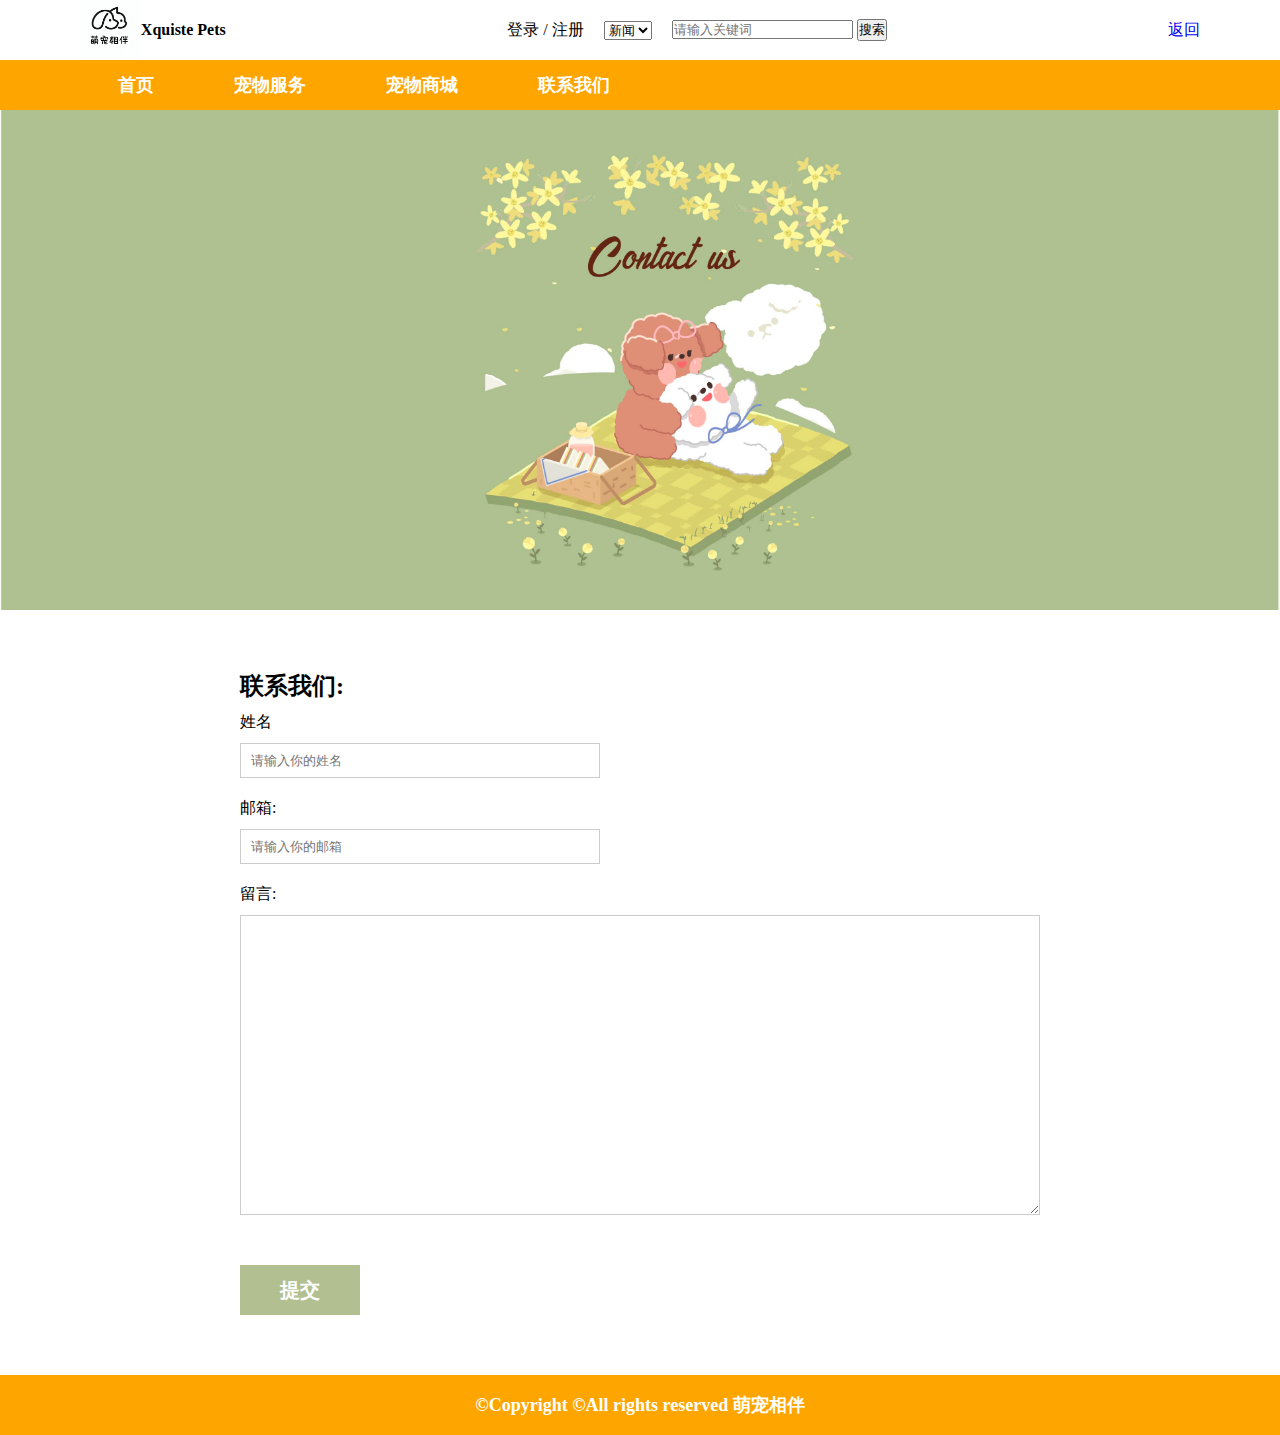
<file: html/contact.html>
<!DOCTYPE html>
<html lang="en">
<head>
    <meta charset="UTF-8">
    <meta name="viewport" content="width=device-width, initial-scale=1.0">
    <title>Xquiste Pets</title>
    <link rel="stylesheet" href="../css/style.css">
    <link rel="stylesheet" href="../css/contact.css">
</head>
<body>
    <div class="top">
        <div class="logo">
            <img src="../img/logo.jpg" alt="">
            <h4>Xquiste Pets</h4>
        </div>
        <div class="top_right">
            <div class="login">
                <a href="#">登录</a>
                <span>/</span>
                <a href="#">注册</a>
            </div>
            <select>
                <option value="0">新闻</option>
                <option value="1">娱乐</option>
                <option value="2">体育</option>
                <option value="3">看点</option>
            </select>
            <div class="search">
                <input type="text" placeholder="请输入关键词">
                <button>搜索</button>
            </div>
        </div>
        <a href="../index.html" style="float: right;margin-top: 20px;">返回</a>
    </div>
    <nav>
        <li class="nav">
            <a href="index.html">首页</a>
            <a href="server.html">宠物服务</a>
            <a href="shop.html">宠物商城</a>
            <a href="contact.html">联系我们</a>
        </li>
    </nav>

    <div class="banner">
        <img src="../img/banner4.jpg" alt="">
    </div>

    <form class="contact">
        <h2>联系我们:</h2>
        <div class="form">
            <label>姓名</label>
            <input placeholder="请输入你的姓名">
        </div>
        <div class="form">
            <label>邮箱:</label>
            <input placeholder="请输入你的邮箱">
        </div>
        <div class="form">
            <label>留言:</label>
            <textarea></textarea>
        </div>
        <input type="submit" value="提交" style="width: 120px;height: 50px;background-color: #B2C091;color:white;font-size: 20px;font-weight: 600; border: none;margin-top: 30px;text-align: center;cursor: pointer;">
    </form>
    <footer>
        &copy;Copyright &copy;All rights reserved 萌宠相伴
    </footer>
</body>
</html>
</file>
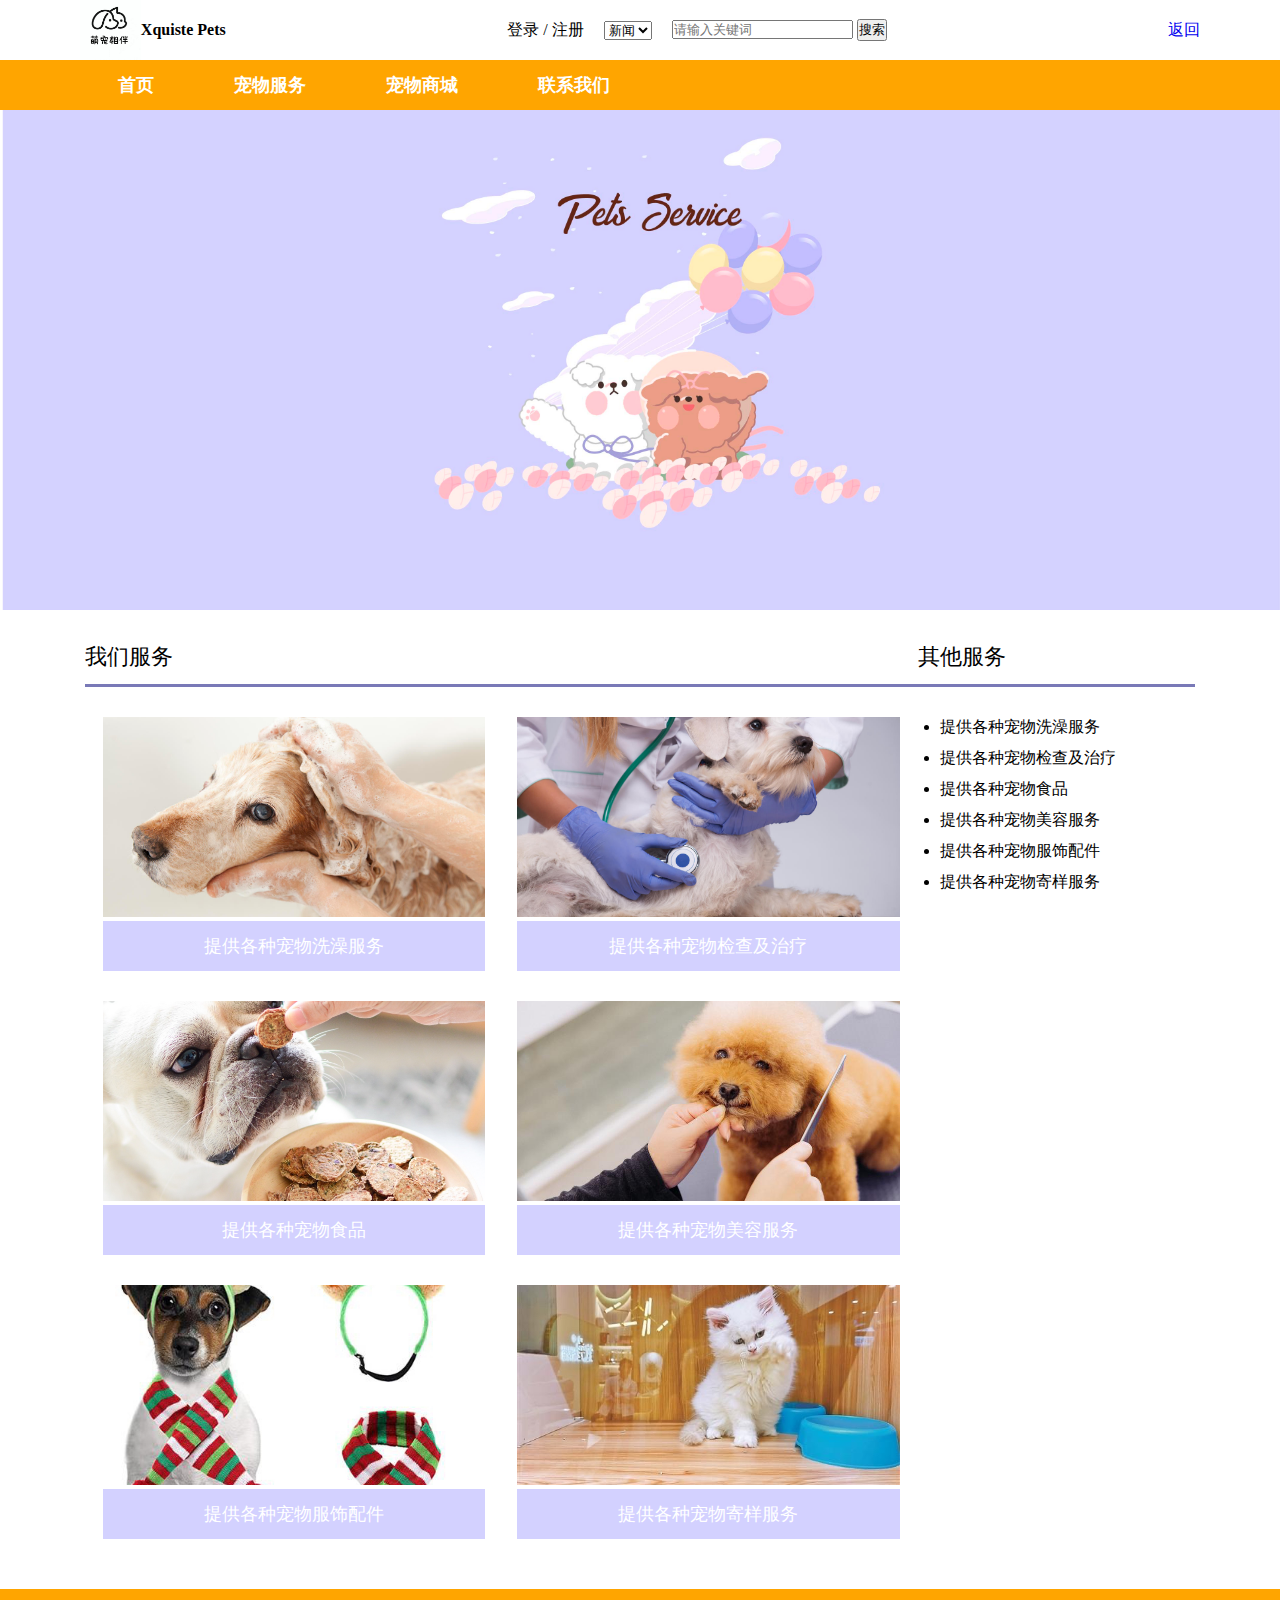
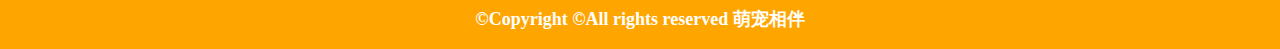
<file: html/server.html>
<!DOCTYPE html>
<html lang="en">
<head>
    <meta charset="UTF-8">
    <meta name="viewport" content="width=device-width, initial-scale=1.0">
    <title>Xquiste Pets</title>
    <link rel="stylesheet" href="../css/style.css">
    <link rel="stylesheet" href="../css/server.css">
</head>
<body>
    <div class="top">
        <div class="logo">
            <img src="../img/logo.jpg" alt="">
            <h4>Xquiste Pets</h4>
        </div>
        <div class="top_right">
            <div class="login">
                <a href="#">登录</a>
                <span>/</span>
                <a href="#">注册</a>
            </div>
            <select>
                <option value="0">新闻</option>
                <option value="1">娱乐</option>
                <option value="2">体育</option>
                <option value="3">看点</option>
            </select>
            <div class="search">
                <input type="text" placeholder="请输入关键词">
                <button>搜索</button>
            </div>
        </div>
        <a href="../index.html" style="float: right;margin-top: 20px;">返回</a>
    </div>
    <nav>
        <li class="nav">
            <a href="index.html">首页</a>
            <a href="server.html">宠物服务</a>
            <a href="shop.html">宠物商城</a>
            <a href="contact.html">联系我们</a>
        </li>
    </nav>


    <div class="banner">
        <img src="../img/banner2.jpg" alt="">
    </div>
    <div class="content">
        <div class="lside">
            <div class="name">
                我们服务
            </div>
            <div class="items">
                <div class="item">
                    <img src="../img/server1.jpg" alt="">
                    <div class="info">提供各种宠物洗澡服务</div>
                </div>
                <div class="item">
                    <img src="../img/server2.jpg" alt="">
                    <div class="info">提供各种宠物检查及治疗</div>
                </div>
                <div class="item">
                    <img src="../img/server5.jpg" alt="">
                    <div class="info">提供各种宠物食品</div>
                </div>
                <div class="item">
                    <img src="../img/s3.jpg" alt="">
                    <div class="info">提供各种宠物美容服务</div>
                </div>
                <div class="item">
                    <img src="../img/server4.jpg" alt="">
                    <div class="info">提供各种宠物服饰配件</div>
                </div>
                <div class="item">
                    <img src="../img/server6.jpg" alt="">
                    <div class="info">提供各种宠物寄样服务</div>
                </div>
            </div>
        </div>
        <div class="rside">
            <div class="name">
                其他服务
            </div>
            <ul>
                <li>提供各种宠物洗澡服务</li>
                <li>提供各种宠物检查及治疗</li>
                <li>提供各种宠物食品</li>
                <li>提供各种宠物美容服务</li>
                <li>提供各种宠物服饰配件</li>
                <li>提供各种宠物寄样服务</li>
            </ul>
        </div>
    </div>

    <footer>
        &copy;Copyright &copy;All rights reserved 萌宠相伴
    </footer>
</body>
</html>
</file>
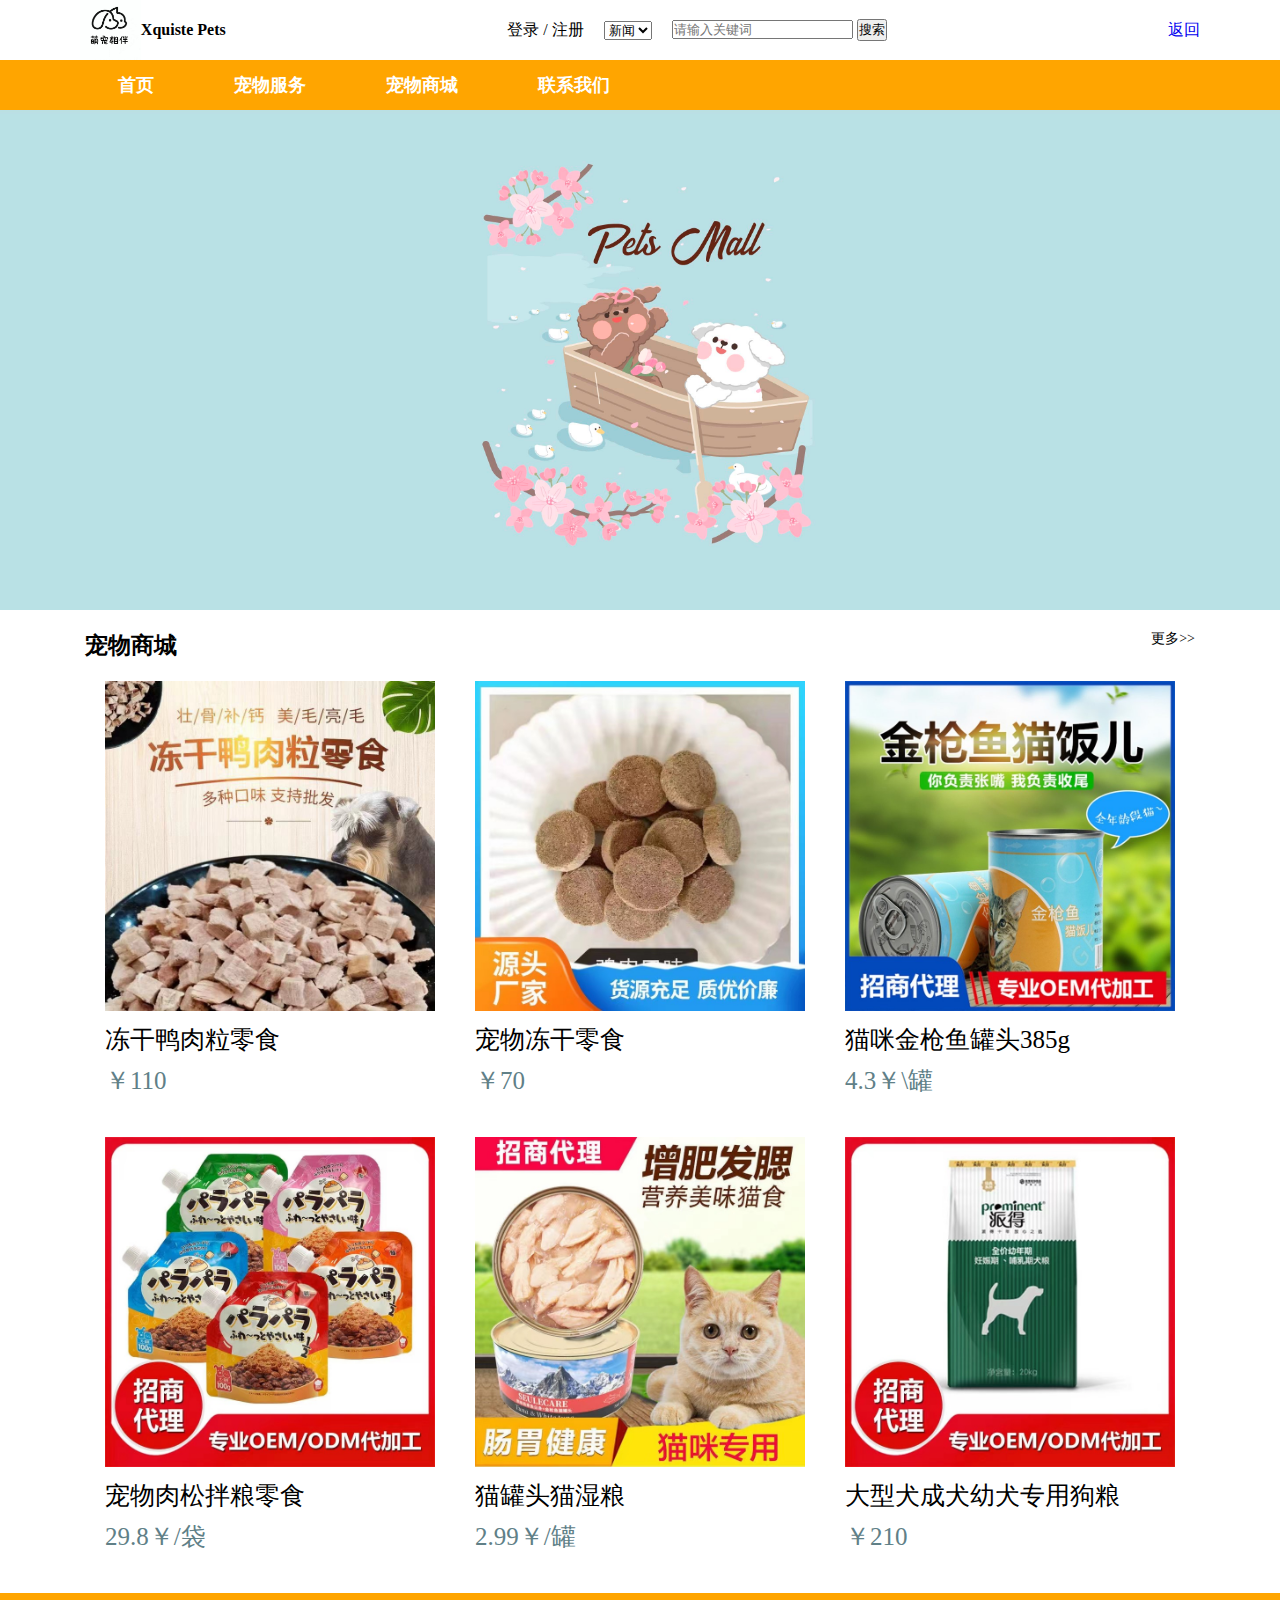
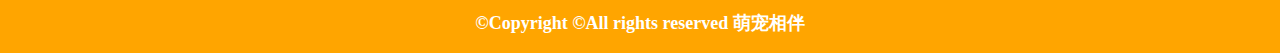
<file: html/shop.html>
<!DOCTYPE html>
<html lang="en">
<head>
    <meta charset="UTF-8">
    <meta name="viewport" content="width=device-width, initial-scale=1.0">
    <title>Xquiste Pets</title>
    <link rel="stylesheet" href="../css/style.css">
    <link rel="stylesheet" href="../css/shop.css">
</head>
<body>
    <div class="top">
        <div class="logo">
            <img src="../img/logo.jpg" alt="">
            <h4>Xquiste Pets</h4>
        </div>
        <div class="top_right">
            <div class="login">
                <a href="#">登录</a>
                <span>/</span>
                <a href="#">注册</a>
            </div>
            <select>
                <option value="0">新闻</option>
                <option value="1">娱乐</option>
                <option value="2">体育</option>
                <option value="3">看点</option>
            </select>
            <div class="search">
                <input type="text" placeholder="请输入关键词">
                <button>搜索</button>
            </div>
        </div>
        <a href="../index.html" style="float: right;margin-top: 20px;">返回</a>
    </div>
    <nav>
        <li class="nav">
            <a href="index.html">首页</a>
            <a href="server.html">宠物服务</a>
            <a href="shop.html">宠物商城</a>
            <a href="contact.html">联系我们</a>
        </li>
    </nav>
    <div class="banner">
        <img src="../img/banner3.jpg" alt="">
    </div>
    <div class="content">
        <div class="line">
            <div class="left">宠物商城</div>
            <a class="right">更多>></a>
        </div>
        <div class="items">
            <div class="item">
                <img src="../img/food1.jpg" alt="">
                <p class="good_info">冻干鸭肉粒零食</p>
                <p class="price">￥110</p>
            </div>
            <div class="item">
                <img src="../img/food2.jpg" alt="">
                <p class="good_info">宠物冻干零食</p>
                <p class="price">￥70</p>
            </div>
            <div class="item">
                <img src="../img/food3.jpg" alt="">
                <p class="good_info">猫咪金枪鱼罐头385g</p>
                <p class="price">4.3￥\罐</p>
            </div>
            <div class="item">
                <img src="../img/food4.jpg" alt="">
                <p class="good_info">宠物肉松拌粮零食</p>
                <p class="price">29.8￥/袋</p>
            </div>
            <div class="item">
                <img src="../img/food5.jpg" alt="">
                <p class="good_info">猫罐头猫湿粮</p>
                <p class="price">2.99￥/罐</p>
            </div>
            <div class="item">
                <img src="../img/food6.jpg" alt="">
                <p class="good_info">大型犬成犬幼犬专用狗粮</p>
                <p class="price">￥210</p>
            </div>
        </div>
        
    </div>

    <footer>
        &copy;Copyright &copy;All rights reserved 萌宠相伴
    </footer>
</body>
</html>
</file>
<file: css/style.css>
*{
    padding: 0;
    margin: 0;
    text-decoration: none;
    list-style: none;
    box-sizing: border-box;
}

.top{
    width: 1120px;
    height: 60px;
    margin:auto;
    display: flex;
    justify-content: space-between;
}

.logo{
    height: 60px;
    display: flex;
}

.logo > img{
    height:100%;
}

.logo > h4{
    line-height: 60px;
}

nav{
    width:100%;
    background-color: orange;
}

.nav{
    width: 1120px;
    margin:auto;
    height: 50px;
}

.nav a {
    font-size: 18px;
    font-weight: 600;
    line-height: 50px;
    color:white;
    padding:14px;
    margin:0 24px;
}

.nav a:hover{
    color: rgb(255, 72, 0);
}

.banner{
    width:100%;
    height: 500px;
}

.banner>img{
    width: 100%;
    height: 500px;
    object-fit: cover;
}

.content{
    width: 1120px;
    margin:auto;
    padding:20px 5px;
}

footer{
    width:100%;
    height: 60px;
    background-color: orange;
    line-height: 60px;
    color: white;
    font-size: 18px;
    font-weight: 600;
    text-align: center;
}

.top_right{
    display: flex;
    flex-direction: row;
    justify-content: center;
    align-items: center;
}

.login>a{
    color:black;
}

.top_right > *{
    margin:0 10px;
}
</file>
<file: css/contact.css>
.contact{
    width: 800px;
    margin:60px auto;
}

.form{
    margin:10px 0;
    display: flex;
    flex-direction: column;
}

.form > input{
    margin:10px 0;
    width: 360px;
    border:1px solid #ccc;
    height: 35px;
    padding-left: 10px;
}

.form > textarea{
    margin:10px 0;
    width: 800px;
    border:1px solid #ccc;
    height: 35px;
    padding-left: 10px;
    height: 300px;
}
</file>
<file: css/server.css>
.content{
    display: flex;
    flex-direction: row;
}

.lside{
    width:75%;
}

.rside{
    width:25%;
}

.name{
    width:100%;
    font-size: 22px;
    border-bottom: 3px solid #7979B7;
    padding: 12px 0;
}

.items{
    padding:0 18px;
    margin: 15px 0;
    width:100%;
    display: flex;
    justify-content: space-between;
    flex-wrap: wrap;
    
}

.item{
    margin: 15px 0;
    width:48%;
}

.item > img{
    width:100%;
    height: 200px;
    object-fit: cover;
}

.item > .info{
    height: 50px;
    line-height: 50px;
    text-align: center;
    background-color: #D3D1FF;
    color:white;
    font-size: 18px;
}

.rside ul{
    margin-left: 22px;
    margin-top: 30px;
}
.rside li{
    margin:10px 0;
    list-style-type: disc;
}
</file>
<file: css/shop.css>
.line{
    display: flex;
    justify-content: space-between;
}

.line > .left{
    font-size: 23px;
    font-weight: 600;
}

.line > .right{
    font-size: 14px;

}

.items {
    display: flex;
    flex-direction: row;
    flex-wrap: wrap;
    justify-content: space-around;
}

.items > .item{
    margin:10px;
    margin:20px 0;
    width:calc(33.33% - 40px);
}

.item > img{
    width:100%;
}

.item > .good_info{
    margin:8px 0;
    font-size: 25px;
}
.item > .price{
    font-size: 25px;
    color: #608087;
}
</file>
